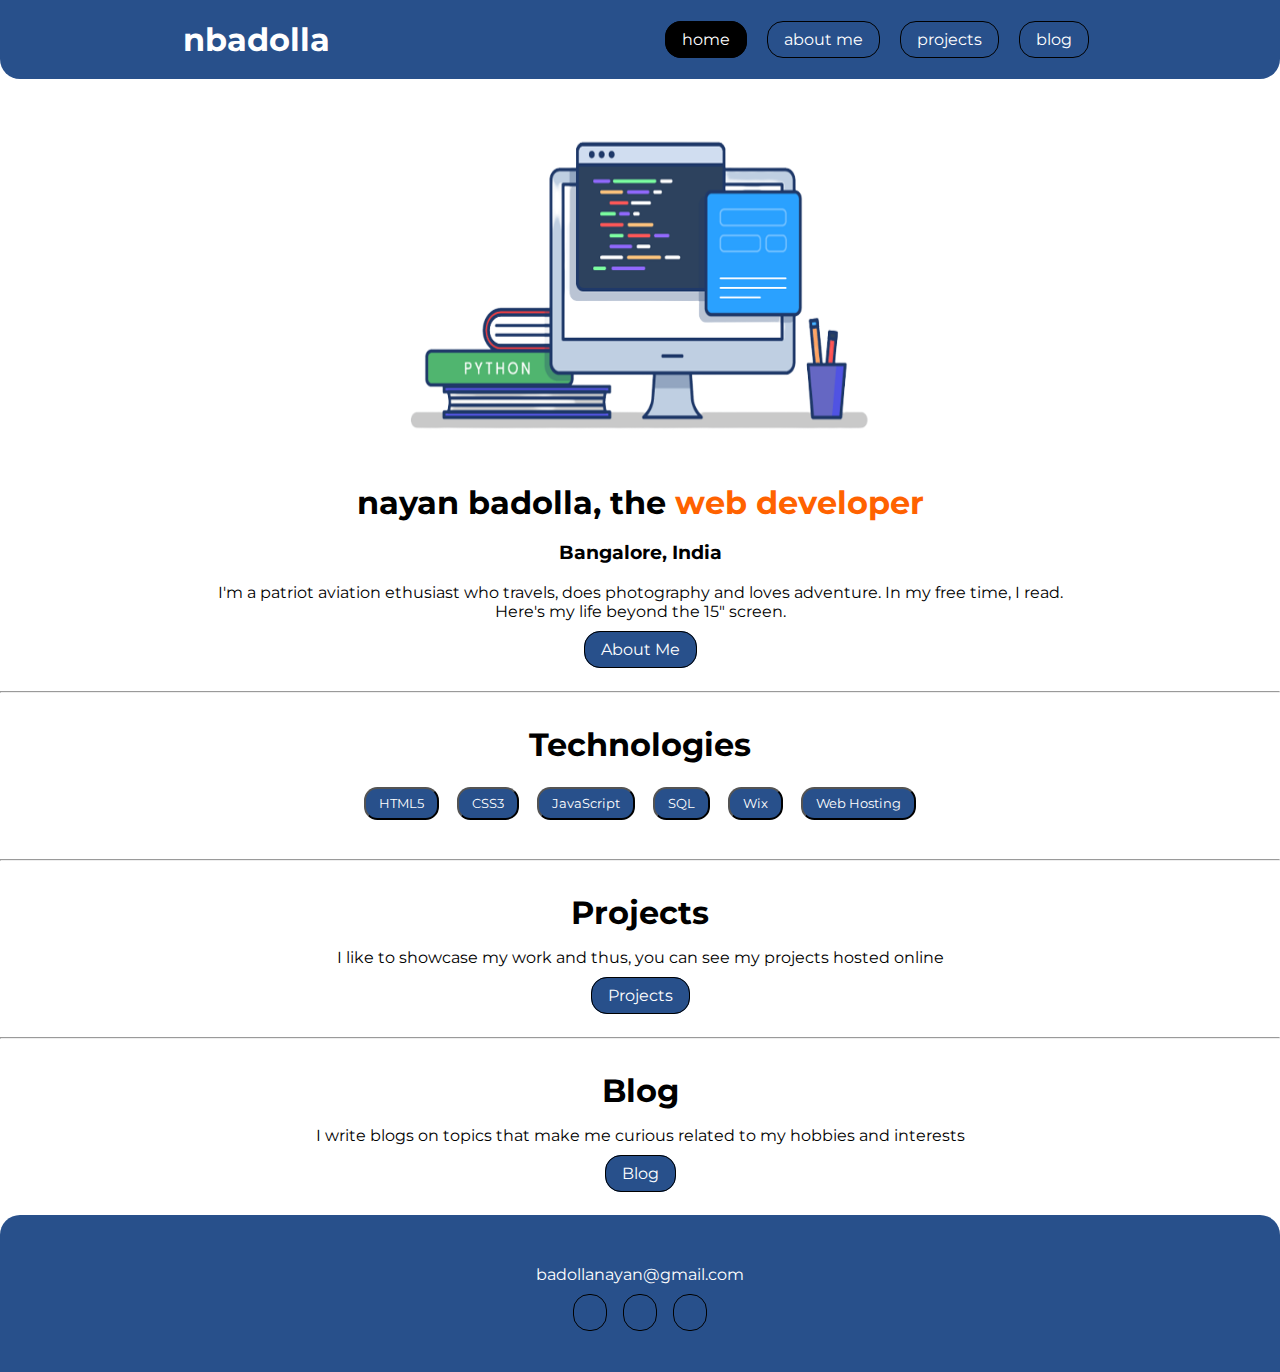
<file: index.html>
<!DOCTYPE html>
<html lang="en">
<head>
    <meta charset="UTF-8">
    <meta http-equiv="X-UA-Compatible" content="IE=edge">
    <meta name="viewport" content="width=device-width, initial-scale=1.0">
    <link rel="stylesheet" href="https://use.fontawesome.com/releases/v5.6.1/css/all.css" integrity="sha384-gfdkjb5BdAXd+lj+gudLWI+BXq4IuLW5IT+brZEZsLFm++aCMlF1V92rMkPaX4PP" crossorigin="anonymous">
    <link rel="shortcut icon" type="image/x-icon" href="./favicon_io/favicon.ico">
    <link rel="stylesheet" href="style.css">
    <title>nbadolla | portfolio</title>
</head>
<body>
    <header>
        <h1>nbadolla</h1>
        <nav>
            <a class="links active" href="index.html">home</a>
            <a class="links" href="about.html">about me</a>
            <a class="links" href="projects.html">projects</a>
            <a class="links" href="blog.html">blog</a>
        </nav>
    </header>

    <div class="intro">
        <img src="programing.png">
        <h1>nayan badolla, the <span>web developer</span></h1>
        <br>
        <h3>Bangalore, India</h3>
        <br>
        <p>I'm a patriot aviation ethusiast who travels, does photography and loves adventure. In my free time, I read.</p>
        Here's my life beyond the 15" screen.
        <br>
        <br>
        <a class="links" href="about.html">About Me</a>
    </div>
    <hr>
    <div class="technologies">
        <h1>Technologies</h1>
        <button>HTML5</button>
        <button>CSS3</button>
        <button>JavaScript</button>
        <button>SQL</button>
        <button>Wix</button>
        <button>Web Hosting</button>
    </div>
    <hr>
    <div class="proj">
        <h1>Projects</h1>
        <p>I like to showcase my work and thus, you can see my projects hosted online</p>
        <br>
        <a class="links" href="projects.html" class="btn">Projects</a>
    </div>
    <hr>
    <div class="blog">
        <h1>Blog</h1>
        <p>I write blogs on topics that make me curious related to my hobbies and interests</p>
        <br>
        <a href="blog.html" class="links btn">Blog</a>
    </div>
    
    <footer>
        <a href="mailto:badollanayan@gmail.com" class="mail"><i class="fas fa-solid fa-envelope"></i> badollanayan@gmail.com</a>

        <br><br>

        <a href="https://twitter.com/NBadolla" target="_blank" class="links"><i class="fab fa-brands fa-twitter"></i></a>

        <a href="https://github.com/nayanbadolla" target="_blank" class="links"><i class="fab fa-brands fa-github"></i></a>

        <a href="https://linkedin.com/in/nayan-badolla-043187182" target="_blank" class="links"><i class="fab fa-brands fa-linkedin"></i></a>

        <!-- <a href="https://www.instagram.com/mindofillusions/?hl=en" target="_blank" class="links">Instagram</a> -->
    </footer>
</body>
</html>
</file>
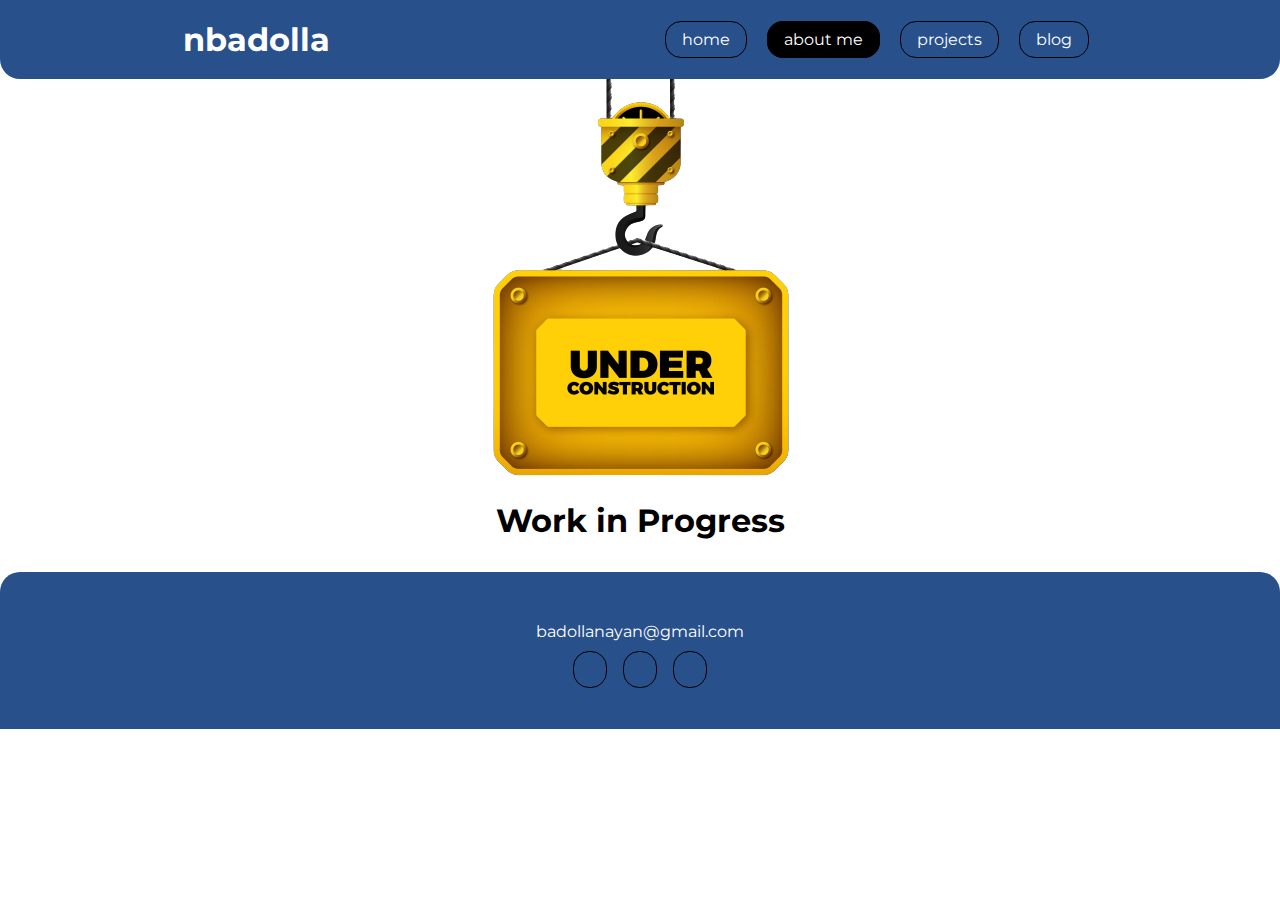
<file: about.html>
<!DOCTYPE html>
<html lang="en">
<head>
    <meta charset="UTF-8">
    <meta http-equiv="X-UA-Compatible" content="IE=edge">
    <meta name="viewport" content="width=device-width, initial-scale=1.0">
    <link rel="stylesheet" href="https://use.fontawesome.com/releases/v5.6.1/css/all.css" integrity="sha384-gfdkjb5BdAXd+lj+gudLWI+BXq4IuLW5IT+brZEZsLFm++aCMlF1V92rMkPaX4PP" crossorigin="anonymous">
    <link rel="shortcut icon" type="image/x-icon" href="./favicon_io/favicon.ico">
    <link rel="stylesheet" href="style.css">
    <title>nbadolla | portfolio</title>
</head>
<body>
    <header>
        <h1>nbadolla</h1>
        <nav>
            <a class="links" href="index.html">home</a>
            <a class="links active" href="about.html">about me</a>
            <a class="links" href="projects.html">projects</a>
            <a class="links" href="blog.html">blog</a>
        </nav>
    </header>

    <img src="under construction.png" alt="">
    <h1 style="padding-bottom: 1em;">Work in Progress</h1>
    
    <footer>
        <a href="mailto:badollanayan@gmail.com" class="mail"><i class="fas fa-solid fa-envelope"></i> badollanayan@gmail.com</a>

        <br><br>

        <a href="https://twitter.com/NBadolla" target="_blank" class="links"><i class="fab fa-brands fa-twitter"></i></a>

        <a href="https://github.com/nayanbadolla" target="_blank" class="links"><i class="fab fa-brands fa-github"></i></a>

        <a href="https://linkedin.com/in/nayan-badolla-043187182" target="_blank" class="links"><i class="fab fa-brands fa-linkedin"></i></a>

        <!-- <a href="https://www.instagram.com/mindofillusions/?hl=en" target="_blank" class="links">Instagram</a> -->
    </footer>
</body>
</html>
</file>
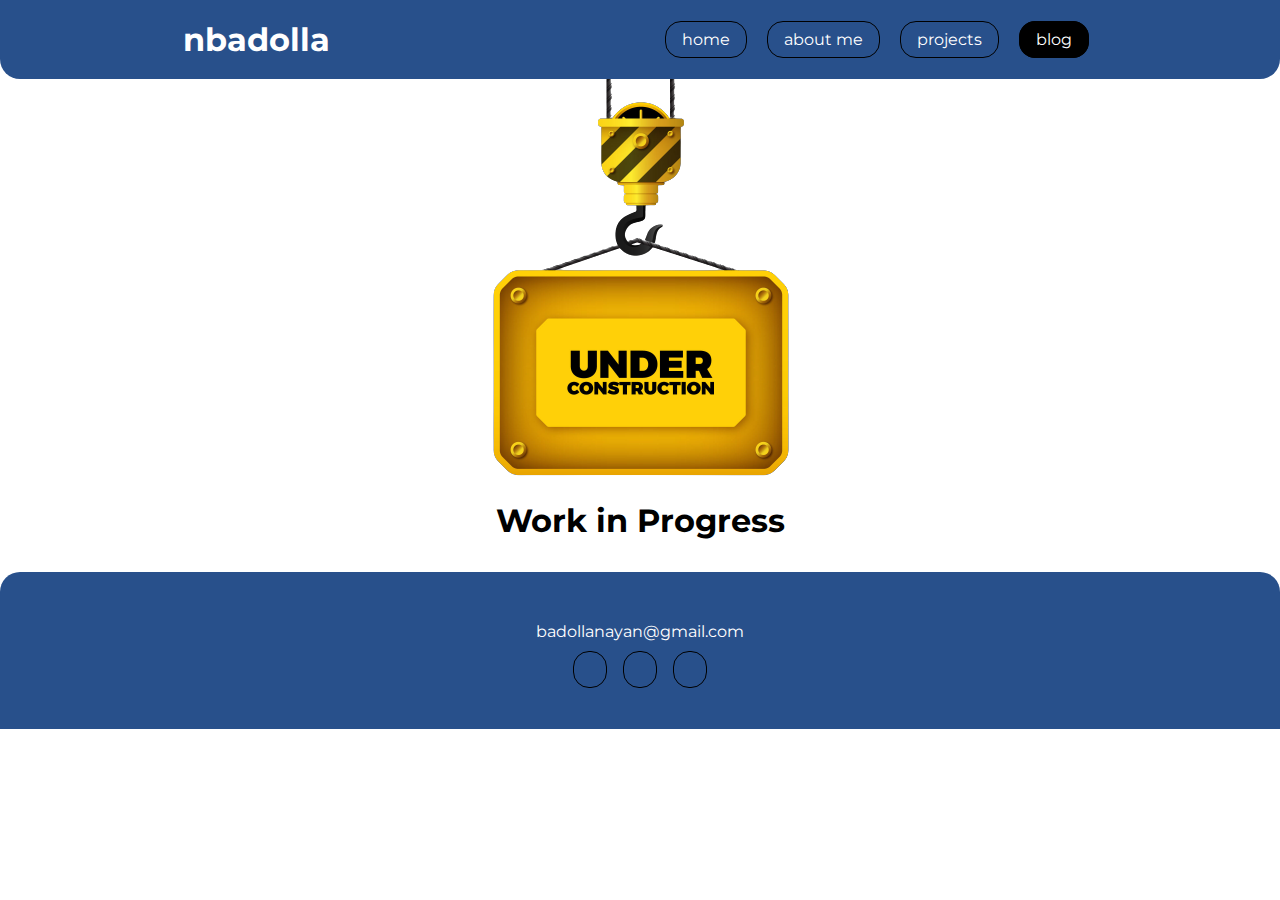
<file: blog.html>
<!DOCTYPE html>
<html lang="en">
<head>
    <meta charset="UTF-8">
    <meta http-equiv="X-UA-Compatible" content="IE=edge">
    <meta name="viewport" content="width=device-width, initial-scale=1.0">
    <link rel="stylesheet" href="https://use.fontawesome.com/releases/v5.6.1/css/all.css" integrity="sha384-gfdkjb5BdAXd+lj+gudLWI+BXq4IuLW5IT+brZEZsLFm++aCMlF1V92rMkPaX4PP" crossorigin="anonymous">
    <link rel="shortcut icon" type="image/x-icon" href="./favicon_io/favicon.ico">
    <link rel="stylesheet" href="style.css">
    <title>nbadolla | portfolio</title>
</head>
<body>
    <header>
        <h1>nbadolla</h1>
        <nav>
            <a class="links" href="index.html">home</a>
            <a class="links" href="about.html">about me</a>
            <a class="links" href="projects.html">projects</a>
            <a class="links active" href="blog.html">blog</a>
        </nav>
    </header>

    <div>
        <img src="under construction.png" alt="">
        <h1 style="padding-bottom: 1em;">Work in Progress</h1>
    </div>

    <footer>
        <a href="mailto:badollanayan@gmail.com" class="mail"><i class="fas fa-solid fa-envelope"></i> badollanayan@gmail.com</a>

        <br><br>

        <a href="https://twitter.com/NBadolla" target="_blank" class="links"><i class="fab fa-brands fa-twitter"></i></a>

        <a href="https://github.com/nayanbadolla" target="_blank" class="links"><i class="fab fa-brands fa-github"></i></a>

        <a href="https://linkedin.com/in/nayan-badolla-043187182" target="_blank" class="links"><i class="fab fa-brands fa-linkedin"></i></a>

        <!-- <a href="https://www.instagram.com/mindofillusions/?hl=en" target="_blank" class="links">Instagram</a> -->
    </footer>
</body>
</html>
</file>
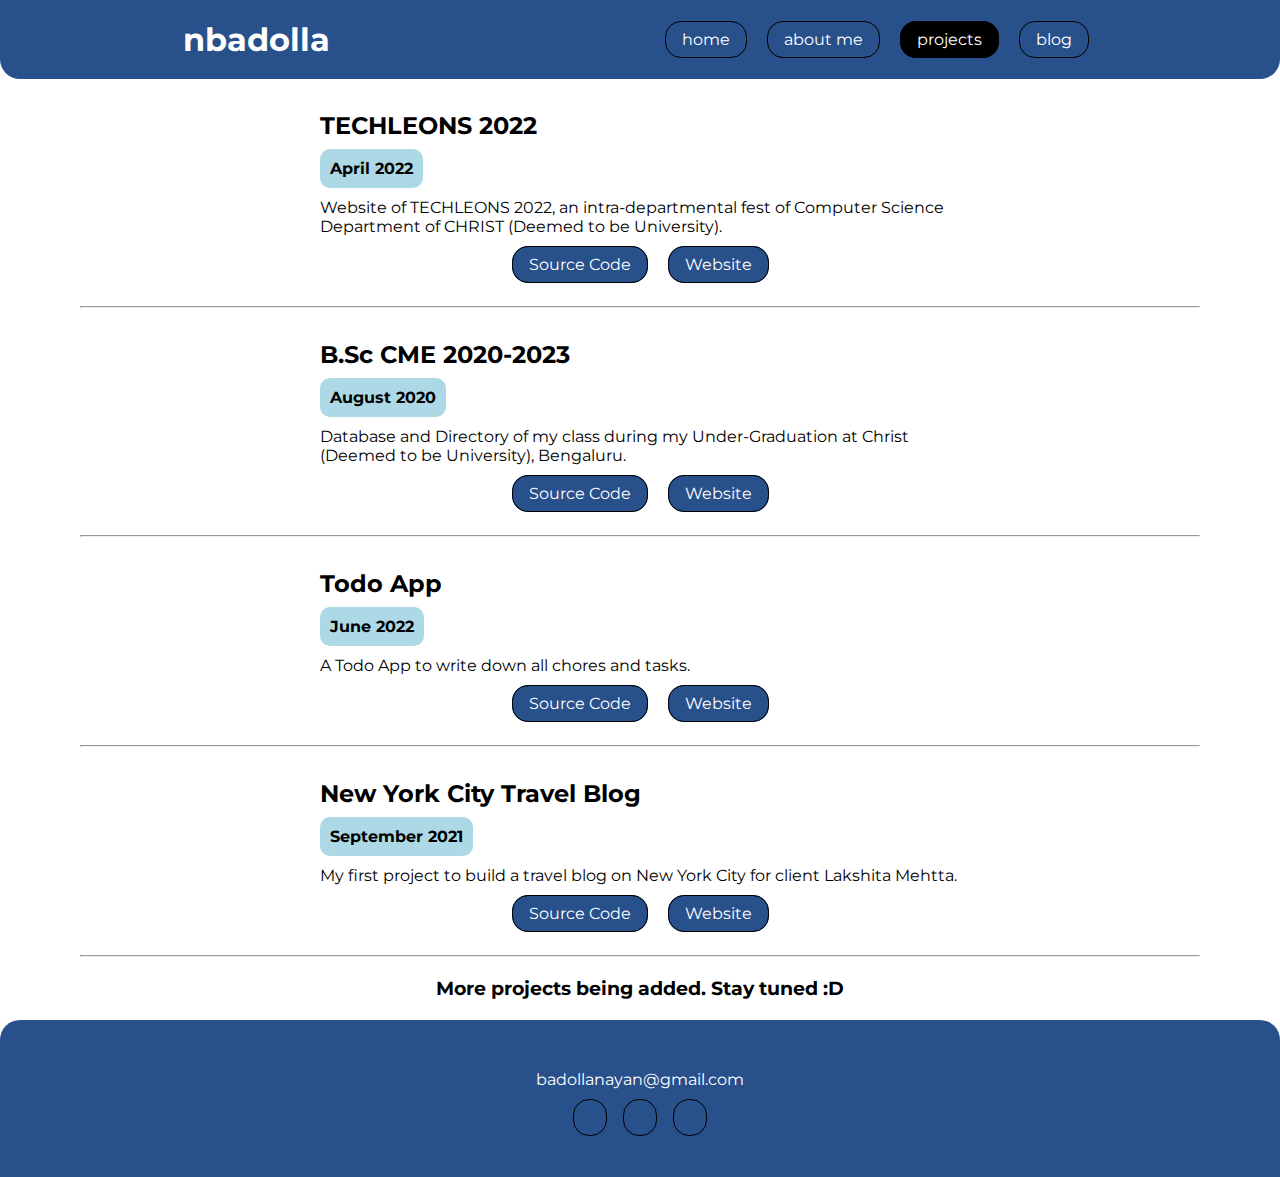
<file: projects.html>
<!DOCTYPE html>
<html lang="en">
<head>
    <meta charset="UTF-8">
    <meta http-equiv="X-UA-Compatible" content="IE=edge">
    <meta name="viewport" content="width=device-width, initial-scale=1.0">
    <link rel="stylesheet" href="https://use.fontawesome.com/releases/v5.6.1/css/all.css" integrity="sha384-gfdkjb5BdAXd+lj+gudLWI+BXq4IuLW5IT+brZEZsLFm++aCMlF1V92rMkPaX4PP" crossorigin="anonymous">
    <link rel="shortcut icon" type="image/x-icon" href="./favicon_io/favicon.ico">
    <link rel="stylesheet" href="style.css">
    <title>nbadolla | portfolio</title>
</head>
<body>
    <header>
        <h1>nbadolla</h1>
        <nav>
            <a class="links" href="index.html">home</a>
            <a class="links" href="about.html">about me</a>
            <a class="links active" href="projects.html">projects</a>
            <a class="links" href="blog.html">blog</a>
        </nav>
    </header>

    <div class="projects">
        <div class="project project1">
            <div>
                <h2 class="name">TECHLEONS 2022</h2>
                <br>
                <h4 class="date">April 2022</h4>
                <br>
                <p class="desc">Website of TECHLEONS 2022, an intra-departmental fest of Computer Science Department of CHRIST (Deemed to be University).</p>
                <br>
            </div>
            <div class="attachments">
                <a class="links" href="https://github.com/nayanbadolla/techleons-christ">Source Code</a>
                <a class="links" href="https://techleons-christuniversity.netlify.app">Website</a>
            </div>
        </div>
        <hr>
        <div class="project project2">
            <div>
                <h2 class="name">B.Sc CME 2020-2023</h2>
                <br>
                <h4 class="date">August 2020</h4>
                <br>
                <p class="desc">Database and Directory of my class during my Under-Graduation at Christ (Deemed to be University), Bengaluru.</p>
                <br>
            </div>
            <div class="attachments">
                <a class="links" href="https://github.com/nayanbadolla/bsc-cme">Source Code</a>
                <a class="links" href="https://bsc-cme.netlify.app">Website</a>
            </div>
        </div>
        <hr>
        <div class="project project3">
            <div>
                <h2 class="name">Todo App</h2>
                <br>
                <h4 class="date">June 2022</h4>
                <br>
                <p class="desc">A Todo App to write down all chores and tasks.</p>
                <br>
            </div>
            <div class="attachments">
                <a class="links" href="https://github.com/nayanbadolla/todoapp">Source Code</a>
                <a class="links" href="https://nbadolla-todo.netlify.app">Website</a>
            </div>
        </div>
        <hr>
        <div class="project project4">
            <div>
                <h2 class="name">New York City Travel Blog </h2>
                <br>
                <h4 class="date">September 2021</h4>
                <br>
                <p class="desc">My first project to build a travel blog on New York City for client Lakshita Mehtta.</p>
                <br>
            </div>
            <div class="attachments">
                <a class="links" href="https://github.com/nayanbadolla/nyc-travel">Source Code</a>
                <a class="links" href="https://nyc-travel.netlify.app">Website</a>
            </div>
        </div>
        <hr>
        <h3 style="text-align: center; padding: 20px;">More projects being added. Stay tuned :D</h3>
        <!-- <div class="project project5"></div>
        <div class="project project6"></div> -->
    </div>

    <footer>
        <a href="mailto:badollanayan@gmail.com" class="mail"><i class="fas fa-solid fa-envelope"></i> badollanayan@gmail.com</a>

        <br><br>

        <a href="https://twitter.com/NBadolla" target="_blank" class="links"><i class="fab fa-brands fa-twitter"></i></a>

        <a href="https://github.com/nayanbadolla" target="_blank" class="links"><i class="fab fa-brands fa-github"></i></a>

        <a href="https://linkedin.com/in/nayan-badolla-043187182" target="_blank" class="links"><i class="fab fa-brands fa-linkedin"></i></a>

        <!-- <a href="https://www.instagram.com/mindofillusions/?hl=en" target="_blank" class="links">Instagram</a> -->
    </footer>
</body>
</html>
</file>
<file: style.css>
@import url('https://fonts.googleapis.com/css2?family=Montserrat&display=swap');

:root {
    --primary-color: rgb(40, 80, 139);
    --secondary-color: rgb(173, 216, 230);
    --text-color: white;
}

* {
    margin: 0;
    box-sizing: border-box;
    scroll-behavior: smooth;
    font-family: 'Montserrat', sans-serif;
}

body {
    text-align: center;
    /* max-width: 60%;
    margin: auto; */
}

header, footer, a, button {
    background-color: var(--primary-color);
    color: var(--text-color);
}

a {
    text-decoration: none;
}

button {
    padding: 0.5em 1em;
    margin: 0.5em;
    border-radius: 1em;
    font-size: 16;
}

span {
    color: rgb(255, 98, 0);
}

header {
    display: flex;
    padding: 20px;
    border-bottom-left-radius: 20px;
    border-bottom-right-radius: 20px;
    justify-content: space-around;
    align-items: center;
}

.links {
    padding: 0.5em 1em;
    margin: 0 0.5em;
    border-radius: 1em;
    border: .1em solid black;
}

.links:hover {
    transform: scale(1.15);
    transition: all 0.5s ease-in-out;
}

.active {
    background-color: black;
}

.intro {
    padding: 0 5em 2em 5em;
}

.intro img {
    width: 500px;
    height: 400px;
}

.technologies, .proj, .blog {
    padding: 2em;
}

.technologies h1, .proj h1, .blog h1 {
    padding-bottom: 1rem;
}

.mail:hover {
    color: black;
    transition: 0.5s;
}

footer {
    padding: 50px;
    border-top-left-radius: 20px;
    border-top-right-radius: 20px;
}

/* PROJECTS  */

.projects {
    text-align: left;
    padding: 0 5rem;
}

.project {
    padding: 2em 15em;
    /* padding-bottom: 30px;
    padding-top: 30px; */
}

.date {
    background-color: var(--secondary-color);
    color: black;
    border-radius: 10px;
    padding: 10px;
    display: inline;
}

.desc {
    padding-top: 20px;
}

.attachments {
    text-align: center;
}
</file>
